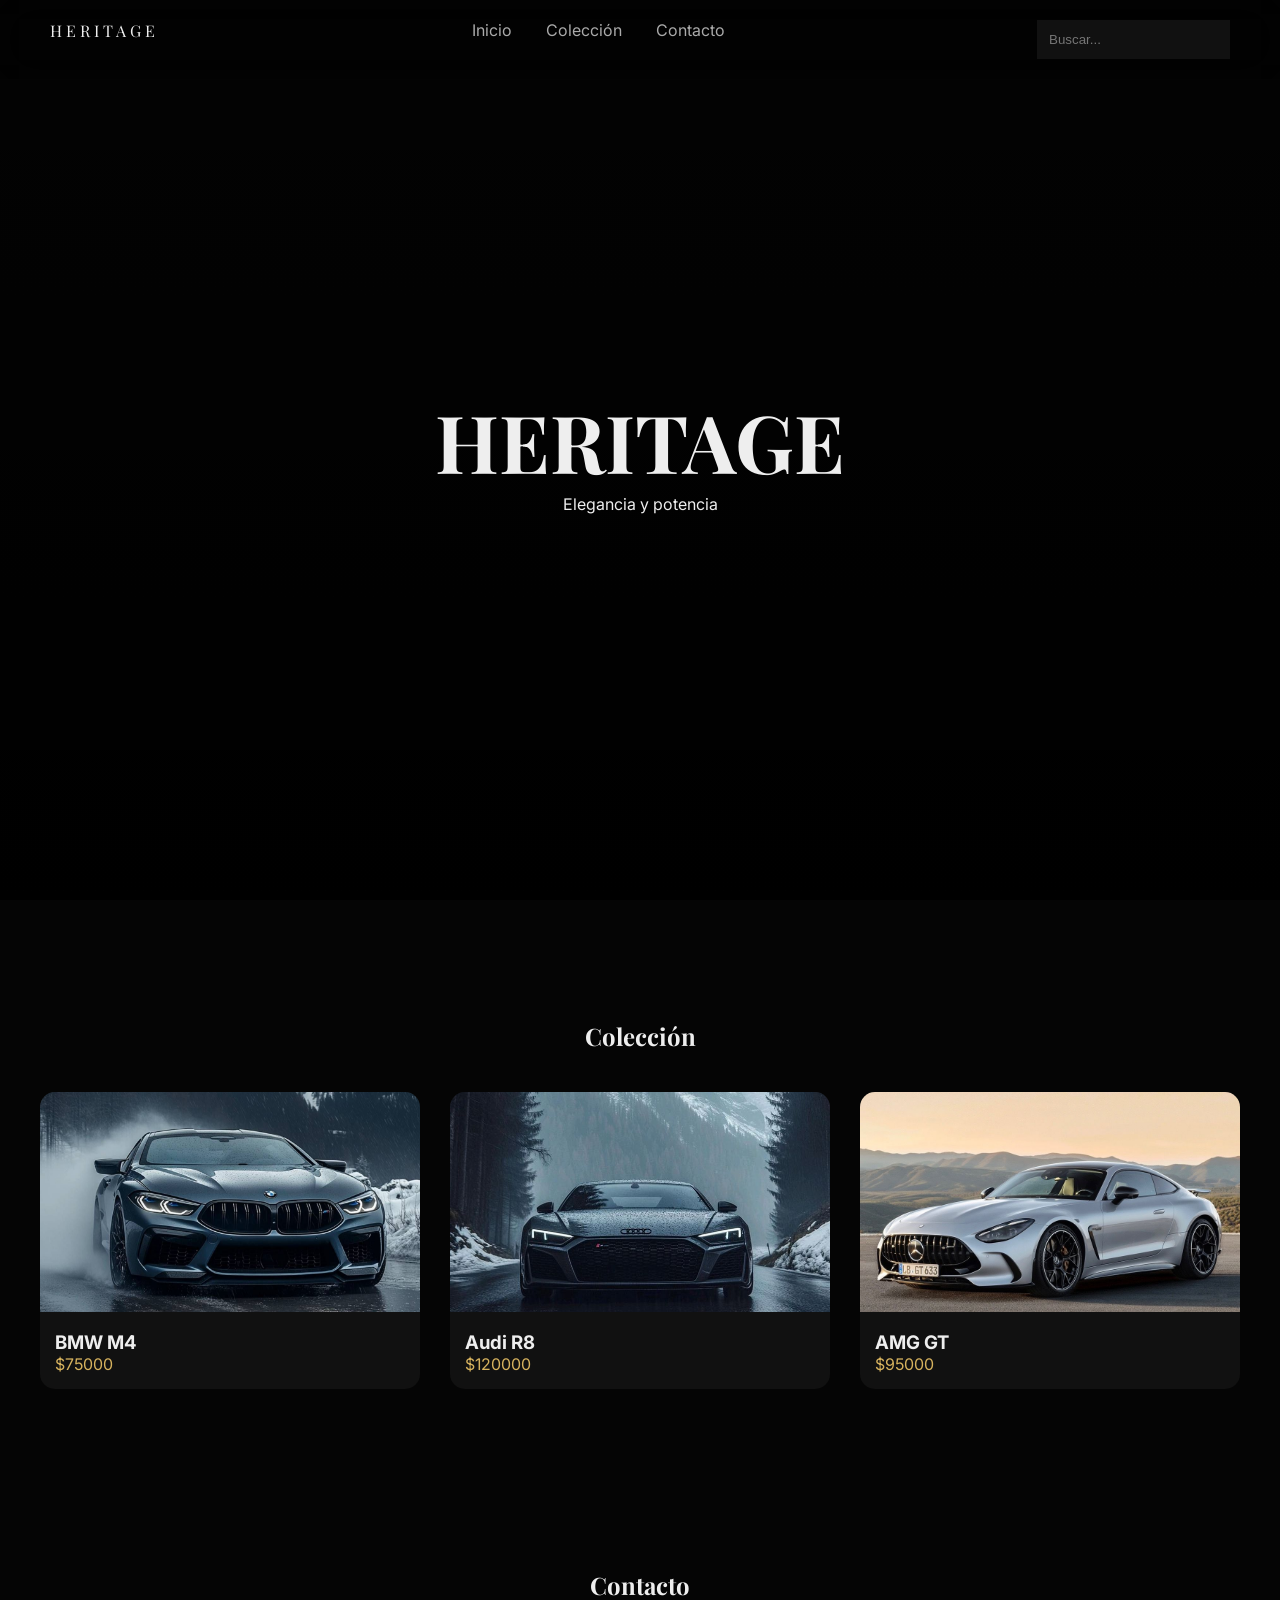
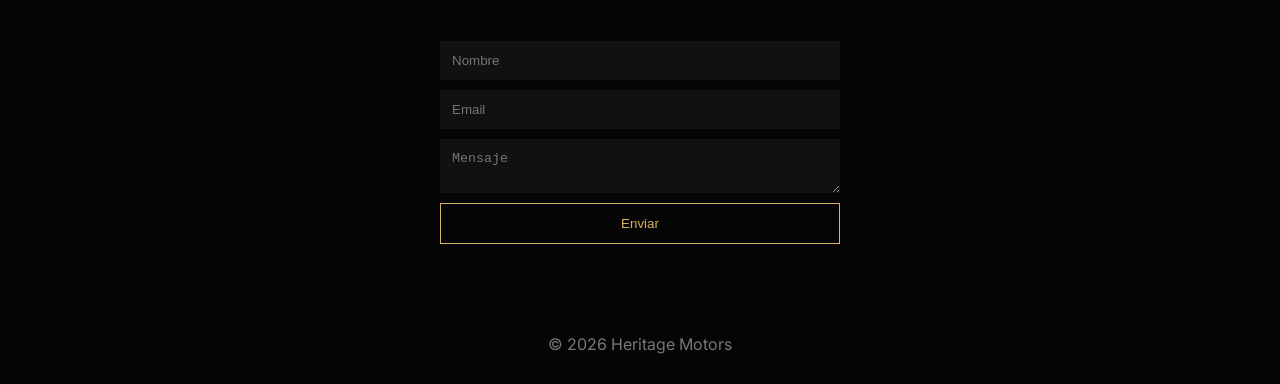
<file: index.html>
<!DOCTYPE html>
<html lang="es">
<head>
<meta charset="UTF-8">
<meta name="viewport" content="width=device-width, initial-scale=1.0">
<meta name="google-site-verification" content="ncfAukEpUfKGDivV2hIrku8oYTtGJVbf7aGAM_rDEGU" />
<title>Heritage Motors</title>

<link href="https://fonts.googleapis.com/css2?family=Playfair+Display:wght@500&family=Inter:wght@300;400&display=swap" rel="stylesheet">
<link rel="stylesheet" href="style.css">
</head>

<body>

<header class="header">
  <div class="logo">HERITAGE</div>

  <nav>
    <a href="#">Inicio</a>
    <a href="#autos">Colección</a>
    <a href="#contacto">Contacto</a>
  </nav>

  <input id="inputBusqueda" placeholder="Buscar...">
</header>

<section class="hero">
  <video autoplay muted loop class="bg-video">
    <source src="videos/14228180-hd_1920_1080_60fps.mp4">
  </video>

  <div class="overlay"></div>

  <div class="hero-content">
    <h1>HERITAGE</h1>
    <p>Elegancia y potencia</p>
  </div>
</section>

<section id="autos" class="autos">
  <h2 class="section-title">Colección</h2>
  <div id="autos-container" class="autos-grid"></div>
</section>

<section id="contacto" class="contacto">
  <h2 class="section-title">Contacto</h2>

  <form>
    <input type="text" placeholder="Nombre">
    <input type="email" placeholder="Email">
    <textarea placeholder="Mensaje"></textarea>
    <button>Enviar</button>
  </form>
</section>

<footer>
  <p>© 2026 Heritage Motors</p>
</footer>

<script src="script.js"></script>
</body>
</html>
</file>
<file: style.css>
:root{
  --gold:#d6b25e;
  --bg:#050505;
  --soft:#111;
}

*{
  margin:0;
  padding:0;
  box-sizing:border-box;
}

body{
  font-family:'Inter',sans-serif;
  background:var(--bg);
  color:#eee;
}

/* HEADER */
.header{
  position:fixed;
  width:100%;
  display:flex;
  justify-content:space-between;
  padding:20px 50px;
  backdrop-filter:blur(20px);
  background:rgba(0,0,0,0.3);
  z-index:10;
}

.logo{
  font-family:'Playfair Display',serif;
  letter-spacing:4px;
}

nav a{
  margin:0 15px;
  color:#aaa;
  text-decoration:none;
}

nav a:hover{
  color:var(--gold);
}

/* HERO */
.hero{
  height:100vh;
  position:relative;
}

.bg-video{
  position:absolute;
  width:100%;
  height:100%;
  object-fit:cover;
  z-index:-1;
}

.overlay{
  position:absolute;
  width:100%;
  height:100%;
  background:linear-gradient(to bottom,rgba(0,0,0,0.4),#000);
}

.hero-content{
  position:absolute;
  top:50%;
  left:50%;
  transform:translate(-50%,-50%);
  text-align:center;
}

.hero-content h1{
  font-size:80px;
  font-family:'Playfair Display',serif;
}

/* SECCIÓN */
.section-title{
  text-align:center;
  margin:80px 0 40px;
  font-family:'Playfair Display',serif;
}

/* AUTOS */
.autos{
  padding:40px;
}

.autos-grid{
  display:grid;
  grid-template-columns:repeat(auto-fit,minmax(280px,1fr));
  gap:30px;
}

/* CARD */
.auto-card{
  position:relative;
  border-radius:15px;
  overflow:hidden;
  background:var(--soft);
}

/* IMAGEN CORREGIDA */
.auto-card img{
  width:100%;
  height:220px;
  object-fit:cover;
  object-position:center 60%;
  transition:0.5s;
}

.auto-card:hover img{
  transform:scale(1.08);
}

/* INFO */
.auto-info{
  padding:15px;
}

.auto-info p{
  color:var(--gold);
}

/* CONTACTO */
.contacto{
  padding:60px;
}

form{
  max-width:400px;
  margin:auto;
  display:flex;
  flex-direction:column;
  gap:10px;
}

input,textarea{
  padding:12px;
  border:none;
  background:#111;
  color:white;
}

button{
  border:1px solid var(--gold);
  background:none;
  color:var(--gold);
  padding:12px;
  cursor:pointer;
}

button:hover{
  background:var(--gold);
  color:black;
}

/* FOOTER */
footer{
  text-align:center;
  padding:30px;
  color:#777;
}
</file>
